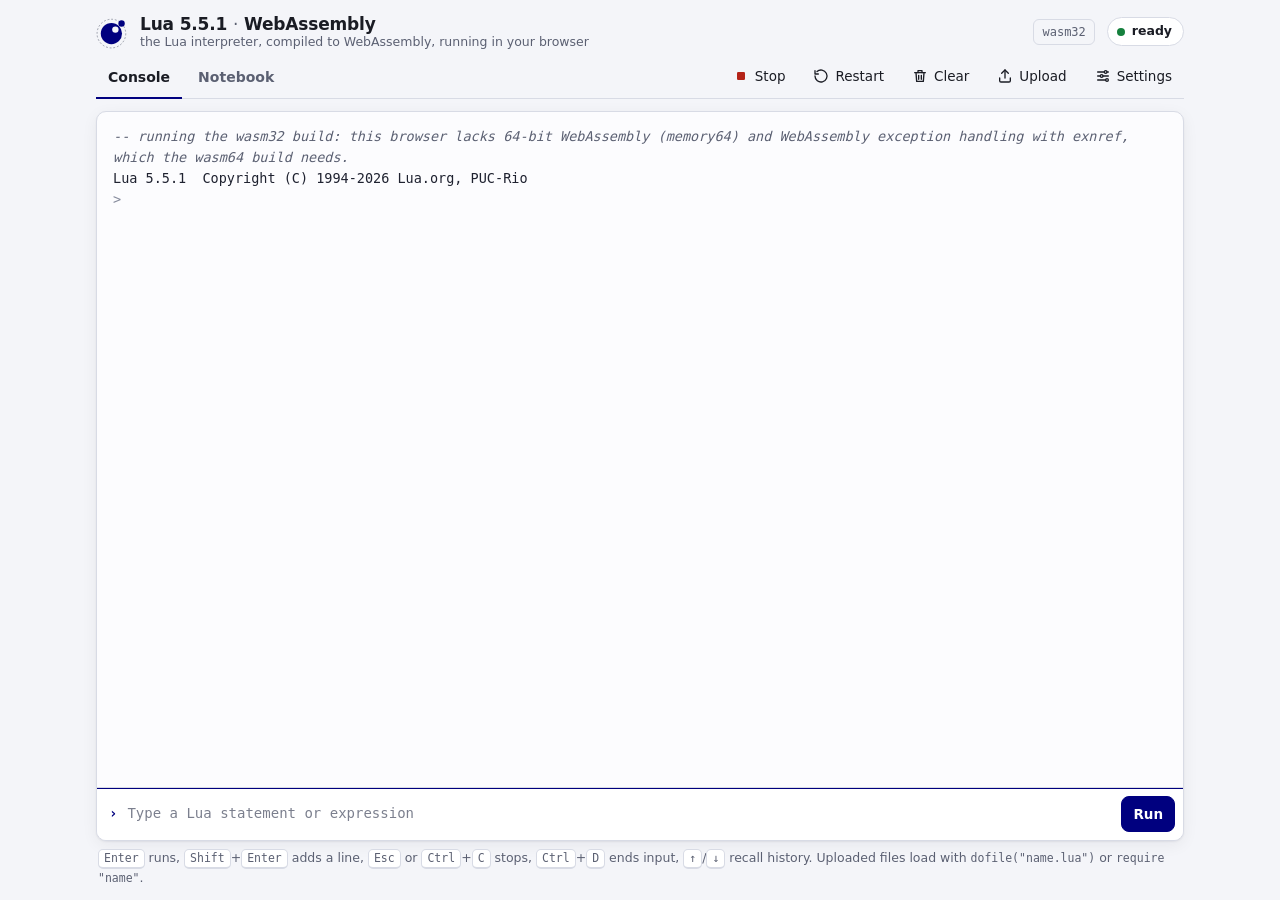
<file: docs/index.html>
<!doctype html>
<!-- index.html - the Lua console and notebook page (WebAssembly)

  Part of the WebAssembly/Docker port of Lua; same license as Lua (see the Copyright Notice in lua.h).
-->

<!-- The page runs the unmodified Lua core and libraries, with the console
  of webrepl-main.c (a port of lua.c's REPL), in a Web Worker
  (repl-worker.js); repl.js drives it and owns this shell: the tabs, the
  Console, the Settings and the choice of build.  The Notebook tab is
  notebook.js's (with notebook-lib.js, notebook.css and the kernel client
  nb-kernel.js): it builds its own toolbar and panel inside #nb-toolbar
  and #nb-panel, and runs a second worker of its own.

  The build rule (make -C emscripten web) replaces the BUILD placeholder
  (in the lua-build meta tag and the URLs below) with a build id, which
  the page passes as ?v= on every script, worker and .wasm URL; the ARCH,
  EH and BUILDS ones with the builds the page has (WASM_WEB_ARCHS), of
  which repl.js picks one; and VERSION with Lua's release.  No external
  resources: everything is in the bundle, so it works offline, but it must
  be served over plain HTTP (make -C emscripten serve), not from file://.

  The theme tokens on :root live in #page-style; notebook.css uses them,
  and the notebook's static .html export copies the rules of #page-style
  and #nb-style. -->
<html lang="en">
<head>
<meta charset="utf-8">
<meta name="viewport" content="width=device-width, initial-scale=1, viewport-fit=cover">
<meta name="color-scheme" content="light dark">
<meta http-equiv="Content-Security-Policy" content="default-src 'self'; script-src 'self' 'wasm-unsafe-eval'; style-src 'self' 'unsafe-inline'; img-src 'self' data: blob:; connect-src 'self'; worker-src 'self'; object-src 'none'; base-uri 'none'; form-action 'none'; frame-src 'none'">
<meta name="description" content="Lua 5.5 running in your browser, compiled to WebAssembly.">
<meta name="lua-build" content="3189e80-668929630">
<meta name="lua-wasm-arch" content="wasm64">
<meta name="lua-wasm-eh" content="exnref">
<meta name="lua-wasm-builds" content="wasm64:exnref wasm32:legacy">
<meta name="lua-version" content="5.5.1">
<title>Lua console</title>
<link rel="icon" type="image/svg+xml" href="data:image/svg+xml,%3Csvg xmlns='http://www.w3.org/2000/svg' viewBox='0 0 64 64'%3E%3Ccircle cx='29' cy='35' r='21' fill='%2300007f'/%3E%3Ccircle cx='37' cy='27' r='6.5' fill='%23fff'/%3E%3Ccircle cx='52' cy='12' r='6.5' fill='%2300007f'/%3E%3C/svg%3E">
<style id="page-style">
:root {
  --bg: #f4f5f9;
  --surface: #ffffff;
  --surface-2: #eceef5;
  --border: #d8dbe5;
  --fg: #1a1c24;
  --muted: #5b6072;
  --accent: #00007f;
  --accent-strong: #00005c;
  --accent-soft: #e6e8fa;
  --on-accent: #ffffff;
  --focus: #2563eb;
  --term-bg: #fcfcfe;
  --term-fg: #1f2230;
  --term-err: #b42318;
  --term-in: #26318f;
  --term-note: #5b6072;
  --term-prompt: #868b9c;
  --ok: #15803d;
  --busy: #b45309;
  --wait: #1d4ed8;
  --sleep: #7c3aed;
  --bad: #b42318;
  --syn-comment: #666b7c;
  --syn-string: #3a7018;
  --syn-special: #00007f;
  --syn-number: #a12f62;
  --syn-constant: #7a3fb8;
  --syn-keyword: #0d6d64;
  --syn-quote: #2a6590;
  --syn-paren: #5c6070;
  --shadow: 0 1px 2px rgb(10 14 40 / .06), 0 4px 16px rgb(10 14 40 / .06);
  --radius: 10px;
  --mono: ui-monospace, "Noto Sans Mono", "Noto Mono", monospace;
  --sans: system-ui, -apple-system, "Segoe UI", Roboto, "Noto Sans", "Helvetica Neue", Arial, sans-serif;
  /* the names chicken's stylesheets use, for code ported from them */
  --text: var(--fg);
  --term-sys: var(--term-note);
  color-scheme: light;
}
@media (prefers-color-scheme: dark) {
  :root:not([data-theme="light"]) {
    --bg: #0f1117;
    --surface: #171a22;
    --surface-2: #20242e;
    --border: #2e3340;
    --fg: #e6e8ef;
    --muted: #9ba1b1;
    --accent: #9aa4ff;
    --accent-strong: #b9bfff;
    --accent-soft: #1d2142;
    --on-accent: #0b0d1a;
    --focus: #7aa7ff;
    --term-bg: #0b0d12;
    --term-fg: #e3e6ee;
    --term-err: #ff8a80;
    --term-in: #b9bfff;
    --term-note: #9ba1b1;
    --term-prompt: #828899;
    --ok: #4ade80;
    --busy: #fbbf24;
    --wait: #7aa7ff;
    --sleep: #c4a5ff;
    --bad: #ff8a80;
    --syn-comment: #8d93a3;
    --syn-string: #a8cc7a;
    --syn-special: #9aa4ff;
    --syn-number: #f28db2;
    --syn-constant: #c4a5ff;
    --syn-keyword: #5ccfbf;
    --syn-quote: #82b8e8;
    --syn-paren: #9ba1b1;
    --shadow: 0 1px 2px rgb(0 0 0 / .4), 0 6px 20px rgb(0 0 0 / .3);
    color-scheme: dark;
  }
}
:root[data-theme="dark"] {
  --bg: #0f1117;
  --surface: #171a22;
  --surface-2: #20242e;
  --border: #2e3340;
  --fg: #e6e8ef;
  --muted: #9ba1b1;
  --accent: #9aa4ff;
  --accent-strong: #b9bfff;
  --accent-soft: #1d2142;
  --on-accent: #0b0d1a;
  --focus: #7aa7ff;
  --term-bg: #0b0d12;
  --term-fg: #e3e6ee;
  --term-err: #ff8a80;
  --term-in: #b9bfff;
  --term-note: #9ba1b1;
  --term-prompt: #828899;
  --ok: #4ade80;
  --busy: #fbbf24;
  --wait: #7aa7ff;
  --sleep: #c4a5ff;
  --bad: #ff8a80;
  --syn-comment: #8d93a3;
  --syn-string: #a8cc7a;
  --syn-special: #9aa4ff;
  --syn-number: #f28db2;
  --syn-constant: #c4a5ff;
  --syn-keyword: #5ccfbf;
  --syn-quote: #82b8e8;
  --syn-paren: #9ba1b1;
  --shadow: 0 1px 2px rgb(0 0 0 / .4), 0 6px 20px rgb(0 0 0 / .3);
  color-scheme: dark;
}

*, *::before, *::after { box-sizing: border-box; }
html, body { height: 100%; }
body {
  margin: 0;
  background: var(--bg);
  color: var(--fg);
  font: 15px/1.5 var(--sans);
  -webkit-text-size-adjust: 100%;
}
[hidden] { display: none !important; }
button, input, select, textarea { font: inherit; color: inherit; }
:focus-visible { outline: 2px solid var(--focus); outline-offset: 2px; }
.sr-only {
  position: absolute; width: 1px; height: 1px; padding: 0; margin: -1px;
  overflow: hidden; clip: rect(0 0 0 0); white-space: nowrap; border: 0;
}

.app {
  height: 100vh;
  height: 100dvh;
  max-width: 1120px;
  margin: 0 auto;
  padding: 0 max(16px, env(safe-area-inset-right)) max(12px, env(safe-area-inset-bottom)) max(16px, env(safe-area-inset-left));
  display: flex;
  flex-direction: column;
}

/* header */
.top {
  display: flex;
  align-items: center;
  gap: 12px;
  padding: max(14px, env(safe-area-inset-top)) 0 10px;
}
.brand {
  display: flex;
  align-items: center;
  gap: 10px;
  min-width: 0;
  color: inherit;
  text-decoration: none;
}
.brand svg { width: 34px; height: 34px; flex: none; }
.brand > div { min-width: 0; }
.brand .planet, .brand .moon { fill: var(--accent); }
.brand .hole { fill: var(--bg); }
.brand .orbit { fill: none; stroke: var(--muted); stroke-width: 1.5; stroke-dasharray: 3.5 3.5; opacity: .7; }
.brand h1 { margin: 0; font-size: 17px; font-weight: 650; letter-spacing: -.01em; line-height: 1.2; white-space: nowrap; overflow: hidden; text-overflow: ellipsis; }
.brand h1 .sep { color: var(--muted); font-weight: 400; }
.brand p { margin: 0; font-size: 12.5px; color: var(--muted); line-height: 1.2; white-space: nowrap; overflow: hidden; text-overflow: ellipsis; }
.top .grow { flex: 1; }

.pill {
  display: inline-flex;
  align-items: center;
  gap: 7px;
  flex: none;
  padding: 4px 11px 4px 9px;
  border: 1px solid var(--border);
  border-radius: 999px;
  background: var(--surface);
  font-size: 12.5px;
  font-weight: 550;
  color: var(--muted);
  white-space: nowrap;
}
.pill .dot {
  width: 8px; height: 8px; border-radius: 50%;
  background: var(--muted);
}
.pill[data-state="ready"] .dot { background: var(--ok); }
/* an unfinished statement is held (Stop discards it): ready, in --wait */
.pill[data-state="continue"] .dot { background: var(--wait); }
.pill[data-state="running"] .dot { background: var(--busy); animation: pulse 1s ease-in-out infinite; }
.pill[data-state="waiting"] .dot { background: var(--wait); box-shadow: 0 0 0 2px color-mix(in srgb, var(--wait) 30%, transparent); }
.pill[data-state="sleeping"] .dot { background: var(--sleep); animation: pulse 2s ease-in-out infinite; }
.pill[data-state="loading"] .dot { animation: pulse 1s ease-in-out infinite; }
.pill[data-state="exited"] .dot, .pill[data-state="error"] .dot { background: var(--bad); }
.pill[data-state="ready"], .pill[data-state="continue"] { color: var(--fg); }
@keyframes pulse { 50% { opacity: .3; } }
/* the build running, on a page with several (repl.js) */
.arch {
  flex: none;
  padding: 3px 8px;
  border: 1px solid var(--border);
  border-radius: 6px;
  font-family: var(--mono);
  font-size: 12px;
  color: var(--muted);
  white-space: nowrap;
}
@media (prefers-reduced-motion: reduce) { .pill .dot { animation: none !important; } }

/* tabs and toolbars */
/* too narrow for one row: the toolbar moves up to a row of its own, and
   the tabs stay on the bottom border */
.bar {
  display: flex;
  flex-wrap: wrap-reverse;
  align-items: flex-end;
  justify-content: space-between;
  gap: 8px;
  border-bottom: 1px solid var(--border);
}
[role="tablist"] { display: flex; gap: 4px; }
[role="tab"] {
  appearance: none;
  border: 0;
  background: none;
  padding: 8px 12px 9px;
  margin-bottom: -1px;
  border-bottom: 2px solid transparent;
  color: var(--muted);
  font-weight: 550;
  font-size: 14px;
  cursor: pointer;
  white-space: nowrap;
}
[role="tab"]:hover { color: var(--fg); }
[role="tab"][aria-selected="true"] { color: var(--fg); border-bottom-color: var(--accent); }

.toolbar { display: flex; gap: 4px; padding-bottom: 5px; margin-left: auto; min-width: 0; }
.btn {
  appearance: none;
  display: inline-flex;
  align-items: center;
  justify-content: center;
  gap: 6px;
  min-height: 34px;
  padding: 0 11px;
  border: 1px solid var(--border);
  border-radius: 8px;
  background: var(--surface);
  color: var(--fg);
  font-size: 13.5px;
  font-weight: 520;
  cursor: pointer;
  white-space: nowrap;
  text-decoration: none;
  transition: background-color .12s, border-color .12s;
}
.btn:hover { background: var(--surface-2); }
.btn:disabled, .btn[aria-disabled="true"] { opacity: .45; cursor: default; }
.btn svg { width: 16px; height: 16px; flex: none; }
.btn.ghost { border-color: transparent; background: none; }
.btn.ghost:hover { background: var(--surface-2); }
.btn.primary { background: var(--accent); border-color: var(--accent); color: var(--on-accent); font-weight: 600; }
.btn.primary:hover { background: var(--accent-strong); border-color: var(--accent-strong); }
.btn.danger svg { color: var(--bad); }

main { flex: 1; min-height: 0; display: flex; flex-direction: column; padding-top: 12px; }
.panel { flex: 1; min-height: 0; display: flex; flex-direction: column; }

/* the console */
.console {
  flex: 1;
  min-height: 0;
  display: flex;
  flex-direction: column;
  background: var(--term-bg);
  border: 1px solid var(--border);
  border-radius: var(--radius);
  box-shadow: var(--shadow);
  overflow: hidden;
}
.console.drop { outline: 2px dashed var(--accent); outline-offset: -6px; }
#term {
  flex: 1;
  min-height: 8rem;
  margin: 0;
  padding: 14px 16px 6px;
  overflow-y: auto;
  overflow-x: hidden;
  color: var(--term-fg);
  font: 13.5px/1.55 var(--mono);
  white-space: pre-wrap;
  overflow-wrap: anywhere;
  tab-size: 8;
  overscroll-behavior: contain;
}
#term:focus-visible { outline-offset: -3px; }
#term .err { color: var(--term-err); }
#term .in { color: var(--term-in); }
#term .p { color: var(--term-prompt); }
#term .sys { color: var(--term-note); font-style: italic; }
#term .loading { color: var(--term-note); }
/* the echoed input's colors (notebook-lib.js's highlighter) */
.syn-comment { color: var(--syn-comment); }
.syn-string { color: var(--syn-string); }
.syn-special { color: var(--syn-special); }
.syn-number { color: var(--syn-number); }
.syn-constant { color: var(--syn-constant); }
.syn-keyword { color: var(--syn-keyword); }
.syn-quote { color: var(--syn-quote); }
.syn-paren { color: var(--syn-paren); }

.notice {
  display: flex;
  align-items: center;
  gap: 10px;
  flex-wrap: wrap;
  margin: 0 12px 10px;
  padding: 8px 10px 8px 12px;
  border-radius: 8px;
  background: var(--accent-soft);
  color: var(--fg);
  font-size: 13.5px;
}
.notice span { flex: 1; min-width: 12ch; }

.entry {
  display: flex;
  align-items: flex-end;
  gap: 6px;
  padding: 8px 8px 8px 12px;
  border-top: 1px solid var(--border);
  background: var(--surface);
}
.entry .caret {
  align-self: flex-start;
  padding-top: 7px;
  color: var(--accent);
  font: 600 14px/1.5 var(--mono);
  user-select: none;
}
#line {
  flex: 1;
  min-width: 0;
  min-height: 36px;
  max-height: 40vh;
  padding: 7px 4px;
  border: 0;
  background: none;
  color: var(--term-fg);
  font: 14px/1.5 var(--mono);
  resize: none;
  outline: none;
}
#line::placeholder { color: var(--muted); opacity: .8; }
.entry:focus-within { box-shadow: inset 0 2px 0 -1px var(--accent); }
.entry .btn { min-height: 36px; }
.entry .hist { padding: 0 8px; }
.hints {
  margin: 8px 2px 0;
  font-size: 12.5px;
  color: var(--muted);
}
kbd {
  display: inline-block;
  padding: 0 5px;
  border: 1px solid var(--border);
  border-bottom-width: 2px;
  border-radius: 5px;
  background: var(--surface);
  font: 11.5px/1.5 var(--mono);
}
code { font-family: var(--mono); font-size: .92em; }

/* shared with the notebook: text fields, code boxes, disclosure */
.input {
  min-height: 34px;
  padding: 5px 9px;
  border: 1px solid var(--border);
  border-radius: 8px;
  background: var(--surface);
  color: var(--fg);
  font-size: 13.5px;
}
.codebox {
  margin: 0 0 16px;
  padding: 12px 14px;
  max-height: 60vh;
  overflow: auto;
  border: 1px solid var(--border);
  border-radius: var(--radius);
  background: var(--term-bg);
  color: var(--term-fg);
  font: 12.5px/1.5 var(--mono);
  white-space: pre;
}
.codebox.log { white-space: pre-wrap; overflow-wrap: anywhere; max-height: 30vh; }
details > summary { cursor: pointer; font-weight: 600; font-size: 13.5px; margin-bottom: 6px; }

/* dialogs (the Settings here, the notebook's own) */
dialog {
  width: min(560px, calc(100vw - 32px));
  max-height: calc(100dvh - 32px);
  padding: 0;
  border: 1px solid var(--border);
  border-radius: 14px;
  background: var(--surface);
  color: var(--fg);
  box-shadow: 0 24px 64px rgb(0 0 0 / .3);
}
dialog::backdrop { background: rgb(8 10 24 / .45); }
dialog form { display: flex; flex-direction: column; gap: 14px; padding: 20px; }
dialog h2 { margin: 0; font-size: 17px; }
dialog label.f { display: flex; flex-direction: column; gap: 5px; font-weight: 600; font-size: 13.5px; }
dialog .help { font-weight: 400; color: var(--muted); font-size: 12.5px; }
dialog textarea.input { min-height: 7rem; font-family: var(--mono); resize: vertical; }
dialog input.input { font-family: var(--mono); }
dialog .row { display: flex; gap: 14px; flex-wrap: wrap; }
dialog .row > * { flex: 1 1 10rem; min-width: 0; }
dialog fieldset { border: 0; margin: 0; padding: 0; display: flex; gap: 6px 14px; flex-wrap: wrap; font-size: 13.5px; }
dialog legend { font-weight: 600; margin-bottom: 5px; padding: 0; }
dialog .check { display: flex; gap: 8px; align-items: flex-start; font-size: 13.5px; }
dialog .check input, dialog fieldset input { accent-color: var(--accent); }
dialog fieldset .help { flex-basis: 100%; }
dialog .actions { display: flex; justify-content: flex-end; flex-wrap: wrap; gap: 8px; padding-top: 4px; }

@media (max-width: 640px) {
  .top { gap: 8px; }
  .brand p, .brand h1 .tail { display: none; }
  .toolbar .label { display: none; }
  .toolbar .btn { padding: 0 9px; }
  [role="tab"] { padding: 8px 8px 9px; }
  .hints { display: none; }
  #term { padding: 10px 12px 4px; font-size: 13px; }
  dialog form { padding: 16px; }
}
@media (max-width: 380px) {
  .brand h1 { font-size: 15.5px; }
  .brand svg { width: 30px; height: 30px; }
  /* the build is in the Settings too */
  .top .arch { display: none; }
  .toolbar { gap: 2px; }
  .toolbar .btn { padding: 0 7px; min-height: 32px; }
  [role="tab"] { padding: 8px 6px 9px; font-size: 13.5px; }
  .entry { padding-left: 8px; }
  .entry .hist { padding: 0 6px; }
}
@media (hover: none) and (pointer: coarse) {
  .hints { display: none; }
}
@media (hover: hover) and (pointer: fine) {
  .entry .hist { display: none; }
}
@media (forced-colors: active) {
  .pill .dot { forced-color-adjust: none; }
}
</style>
<link rel="stylesheet" id="nb-style" href="notebook.css?v=3189e80-668929630">
</head>
<body>
<div class="app">
  <header class="top">
    <a class="brand" href="https://www.lua.org/" title="www.lua.org">
      <svg viewBox="0 0 64 64" aria-hidden="true">
        <circle class="orbit" cx="29" cy="35" r="27"/>
        <circle class="planet" cx="29" cy="35" r="20"/>
        <circle class="hole" cx="36.5" cy="27.5" r="6"/>
        <circle class="moon" cx="48.1" cy="15.9" r="6"/>
      </svg>
      <div>
        <h1>Lua <span id="brand-version">5.5.1</span><span class="tail"> <span class="sep">·</span> WebAssembly</span></h1>
        <p>the Lua interpreter, compiled to WebAssembly, running in your browser</p>
      </div>
    </a>
    <span class="grow"></span>
    <span id="arch" class="arch" hidden></span>
    <span id="status" class="pill" data-state="loading" role="status" aria-live="polite">
      <span class="dot" aria-hidden="true"></span><span id="status-text">loading</span>
    </span>
  </header>

  <div class="bar">
    <div role="tablist" aria-label="Views">
      <button role="tab" id="tab-console" aria-controls="panel-console" aria-selected="true" type="button">Console</button>
      <button role="tab" id="tab-notebook" aria-controls="nb-panel" aria-selected="false" tabindex="-1" type="button">Notebook</button>
    </div>
    <div class="toolbar" role="toolbar" aria-label="Console controls" id="toolbar">
      <button class="btn ghost danger" id="stop" type="button" aria-label="Stop" title="Stop the running code (Esc)" disabled>
        <svg viewBox="0 0 24 24" fill="currentColor" aria-hidden="true"><rect x="6" y="6" width="12" height="12" rx="2"/></svg><span class="label">Stop</span>
      </button>
      <button class="btn ghost" id="restart" type="button" aria-label="Restart" title="Start a fresh interpreter">
        <svg viewBox="0 0 24 24" fill="none" stroke="currentColor" stroke-width="2" stroke-linecap="round" stroke-linejoin="round" aria-hidden="true"><path d="M3 12a9 9 0 1 0 3-6.7"/><path d="M3 4v5h5"/></svg><span class="label">Restart</span>
      </button>
      <button class="btn ghost" id="clear" type="button" aria-label="Clear" title="Clear the terminal (Ctrl+L)">
        <svg viewBox="0 0 24 24" fill="none" stroke="currentColor" stroke-width="2" stroke-linecap="round" stroke-linejoin="round" aria-hidden="true"><path d="M4 7h16"/><path d="M10 11v6M14 11v6"/><path d="M6 7l1 13h10l1-13"/><path d="M9 7V4h6v3"/></svg><span class="label">Clear</span>
      </button>
      <button class="btn ghost" id="upload-btn" type="button" aria-label="Upload files" title="Copy files into the interpreter's home directory">
        <svg viewBox="0 0 24 24" fill="none" stroke="currentColor" stroke-width="2" stroke-linecap="round" stroke-linejoin="round" aria-hidden="true"><path d="M12 15V3"/><path d="M7 8l5-5 5 5"/><path d="M4 15v4a2 2 0 0 0 2 2h12a2 2 0 0 0 2-2v-4"/></svg><span class="label">Upload</span>
      </button>
      <input type="file" id="upload" multiple hidden>
      <button class="btn ghost" id="settings-btn" type="button" aria-label="Settings" title="Settings">
        <svg viewBox="0 0 24 24" fill="none" stroke="currentColor" stroke-width="2" stroke-linecap="round" stroke-linejoin="round" aria-hidden="true"><path d="M4 6h10M18 6h2M4 12h4M12 12h8M4 18h12"/><circle cx="16" cy="6" r="2"/><circle cx="10" cy="12" r="2"/><circle cx="18" cy="18" r="2"/></svg><span class="label">Settings</span>
      </button>
    </div>
    <!-- notebook.js builds the notebook's toolbar in here -->
    <div class="toolbar nb-tb" role="toolbar" aria-label="Notebook controls" id="nb-toolbar" hidden></div>
  </div>

  <main>
    <section class="panel" id="panel-console" role="tabpanel" aria-labelledby="tab-console">
      <div class="console" id="console">
        <pre id="term" role="log" aria-label="Console output" tabindex="0"><span class="loading">Loading the interpreter…</span></pre>
        <div class="notice" id="notice" hidden>
          <span id="notice-text"></span>
          <button class="btn primary" id="notice-restart" type="button">Restart</button>
        </div>
        <form class="entry" id="entry" autocomplete="off">
          <span class="caret" aria-hidden="true">›</span>
          <label for="line" class="sr-only">Lua input</label>
          <textarea id="line" rows="1" autocapitalize="off" autocomplete="off" autocorrect="off" spellcheck="false" enterkeyhint="send" placeholder="Type a Lua statement or expression" disabled></textarea>
          <button class="btn ghost hist" id="hist-up" type="button" aria-label="Previous input">↑</button>
          <button class="btn ghost hist" id="hist-down" type="button" aria-label="Next input">↓</button>
          <button class="btn primary" id="send" type="submit" disabled>Run</button>
        </form>
      </div>
      <p class="hints"><kbd>Enter</kbd> runs, <kbd>Shift</kbd>+<kbd>Enter</kbd> adds a line, <kbd>Esc</kbd> or <kbd>Ctrl</kbd>+<kbd>C</kbd> stops, <kbd>Ctrl</kbd>+<kbd>D</kbd> ends input, <kbd>↑</kbd>/<kbd>↓</kbd> recall history. Uploaded files load with <code>dofile("name.lua")</code> or <code>require "name"</code>.</p>
    </section>

    <!-- notebook.js builds the notebook in here -->
    <section class="panel" id="nb-panel" role="tabpanel" aria-labelledby="tab-notebook" hidden></section>
  </main>
</div>

<dialog id="settings" aria-labelledby="settings-title">
  <form method="dialog" id="settings-form">
    <h2 id="settings-title">Settings</h2>
    <label class="f" for="set-init">Init code
      <span class="help">Lua code, or <code>@file</code> for an uploaded file: runs before the first prompt, like <code>LUA_INIT</code>. Empty means none.</span>
      <textarea class="input" id="set-init" spellcheck="false" autocapitalize="off" autocomplete="off" autocorrect="off" placeholder="inspect = function(t) for k, v in pairs(t) do print(k, v) end end"></textarea>
    </label>
    <div class="row">
      <label class="f" for="set-args">Arguments
        <span class="help">lua options, such as <code>-W -l mymod -e "x=1"</code>. Quote with <code>'…'</code> or <code>"…"</code>.</span>
        <input class="input" id="set-args" spellcheck="false" autocapitalize="off" autocomplete="off" autocorrect="off">
      </label>
      <label class="f" for="set-slice">Time slice (ms)
        <span class="help">How long Lua runs before letting the page update (5 to 1000).</span>
        <input class="input" id="set-slice" type="number" min="5" max="1000" step="5">
      </label>
    </div>
    <label class="check"><input type="checkbox" id="set-quotes">
      <span>Straighten smart quotes<br><span class="help">Turns smart quotes typed by phone keyboards into straight ones. In a string opened with ‘ an apostrophe ends it: open such strings with a straight quote. On by default on touch devices.</span></span>
    </label>
    <fieldset>
      <legend>Theme</legend>
      <label><input type="radio" name="theme" value="auto"> System</label>
      <label><input type="radio" name="theme" value="light"> Light</label>
      <label><input type="radio" name="theme" value="dark"> Dark</label>
    </fieldset>
    <fieldset id="set-arch" hidden>
      <legend>WebAssembly build</legend>
      <label><input type="radio" name="arch" value="auto" id="set-arch-auto"> Automatic</label>
      <label><input type="radio" name="arch" value="wasm64"> wasm64</label>
      <label><input type="radio" name="arch" value="wasm32"> wasm32</label>
      <span class="help" id="set-arch-help"></span>
    </fieldset>
    <div class="actions">
      <button class="btn" value="cancel" type="submit" formnovalidate>Cancel</button>
      <button class="btn primary" value="save" type="submit">Save and restart</button>
    </div>
  </form>
</dialog>

<noscript><p style="padding:16px">This page needs JavaScript and WebAssembly.</p></noscript>
<script src="repl.js?v=3189e80-668929630"></script>
<script src="notebook-lib.js?v=3189e80-668929630"></script>
<script src="nb-kernel.js?v=3189e80-668929630"></script>
<script src="notebook.js?v=3189e80-668929630"></script>
</body>
</html>
</file>
<file: docs/notebook.css>
/* notebook.css - the Notebook tab (notebook.js)

   Part of the WebAssembly/Docker port of Lua; same license as Lua (see the Copyright Notice in lua.h).
   Ported from the notebook rules of CHICKEN's index.html (the CHICKEN Scheme WebAssembly port).

   It uses the theme tokens index.html defines on :root in <style
   id="page-style"> (--bg, --surface, --surface-2, --border, --fg, --muted,
   --accent, --accent-strong, --focus, --term-*, --syn-*, --ok, --busy,
   --wait, --sleep, --bad, --radius, --shadow, --mono, --sans) and the page's
   shared classes (.btn, .ghost, .primary, .danger, .label, .pill, .dot,
   .notice, .hints, .codebox, .sr-only, kbd, dialog), and styles everything
   notebook.js builds in #nb-toolbar and #nb-panel.  The static .html export
   copies the rules for the cells, outputs and markdown from here and from
   #page-style (notebook.js, exportCss): the class names it selects by are
   the ones below. */

/* the toolbar, in the header bar: it wraps rather than widen the page;
   below 640 px the buttons whose actions the File menu also has go */
#nb-toolbar { flex-wrap: wrap; justify-content: flex-end; align-items: center; max-width: 100%; }
#nb-toolbar .pill { min-width: 0; max-width: 14rem; overflow: hidden; text-overflow: ellipsis; margin-left: 4px; }
#nb-toolbar .pill > span:last-child { overflow: hidden; text-overflow: ellipsis; }
.pill[data-state="off"] .dot { background: var(--muted); opacity: .6; }
.nb-sep { width: 1px; align-self: stretch; margin: 6px 2px; background: var(--border); }

#nb-panel { overflow-y: auto; overscroll-behavior: contain; scroll-padding: 12px 0 64px; }
#nb-panel.drop { outline: 2px dashed var(--accent); outline-offset: -4px; border-radius: var(--radius); }
.nb { width: 100%; max-width: 920px; margin: 0 auto; padding: 2px 2px 32px; }
.nb-head {
  display: flex;
  flex-wrap: wrap;
  align-items: center;
  gap: 6px 12px;
  margin: 0 0 10px;
}
.nb-title {
  flex: 1 1 14rem;
  min-width: 0;
  margin-left: -8px;
  padding: 3px 8px;
  border: 1px solid transparent;
  border-radius: 8px;
  background: none;
  font-size: 19px;
  font-weight: 650;
  letter-spacing: -.01em;
  text-overflow: ellipsis;
}
.nb-title:hover { border-color: var(--border); }
.nb-title:focus { border-color: var(--border); background: var(--surface); outline: 2px solid var(--focus); outline-offset: 1px; }
.nb-meta { display: flex; align-items: center; gap: 10px; margin-left: auto; min-width: 0; }
.nb-info { font-size: 12.5px; color: var(--muted); white-space: nowrap; overflow: hidden; text-overflow: ellipsis; min-width: 0; }
.nb .notice { margin: 0 0 10px; }
.notice .x { min-height: 28px; padding: 0 8px; }
.nb-log { margin: 0 0 10px; }
.nb-log > summary { font-size: 13px; color: var(--muted); font-weight: 550; }
.nb-log .codebox { margin: 0; max-height: 12rem; font-size: 12px; }

.nb-cells { list-style: none; margin: 0; padding: 0; display: flex; flex-direction: column; gap: 4px; }
.nb-cell {
  position: relative;
  display: grid;
  grid-template-columns: 52px minmax(0, 1fr);
  grid-template-areas: "gutter body";
  gap: 0 8px;
  padding: 6px 8px 6px 0;
  border-radius: var(--radius);
  outline: none;
}
.nb-cell::before {
  content: "";
  position: absolute;
  left: 0; top: 6px; bottom: 6px;
  width: 3px;
  border-radius: 3px;
  background: transparent;
}
.nb-cell.is-selected { background: color-mix(in srgb, var(--surface-2) 45%, transparent); }
.nb-cell.is-selected::before { background: var(--accent); }
.nb-cell[data-status="running"]::before, .nb-cell[data-status="waiting"]::before { background: var(--busy); animation: nb-pulse 1.2s ease-in-out infinite; }
.nb-cell[data-status="waiting"]::before { background: var(--wait); animation: none; }
.nb-cell[data-status="error"]::before { background: var(--bad); }
@keyframes nb-pulse { 50% { opacity: .3; } }

.nb-gutter {
  grid-area: gutter;
  display: flex;
  flex-direction: column;
  align-items: flex-end;
  gap: 2px;
  padding-top: 3px;
}
.nb-run { min-height: 30px; width: 30px; padding: 0; border-radius: 50%; color: var(--muted); }
.nb-run:hover { color: var(--accent); }
.nb-run svg { width: 15px; height: 15px; }
.nb-cell.is-selected .nb-run, .nb-cell:hover .nb-run { color: var(--accent); }
.nb-cell[data-type="markdown"]:not(.is-editing) .nb-run { visibility: hidden; }
.nb-count {
  min-width: 100%;
  padding-right: 3px;
  text-align: right;
  font: 12px/1.4 var(--mono);
  color: var(--muted);
  white-space: nowrap;
  font-variant-numeric: tabular-nums;
}
.nb-cell[data-status="running"] .nb-count, .nb-cell[data-status="queued"] .nb-count { color: var(--busy); font-weight: 600; }
.nb-cell[data-status="waiting"] .nb-count { color: var(--wait); font-weight: 600; }
.nb-cell[data-status="error"] .nb-count { color: var(--bad); }
.nb-cell[data-edited] .nb-count { font-style: italic; }
.nb-cell[data-stale] .nb-count { opacity: .55; }
.nb-cell[data-type="markdown"] .nb-count { visibility: hidden; }

.nb-body { grid-area: body; min-width: 0; }
.nb-editor {
  position: relative;
  overflow: clip;
  border: 1px solid var(--border);
  border-radius: 8px;
  background: var(--term-bg);
  transition: border-color .12s;
}
.nb-cell.is-selected .nb-editor { border-color: color-mix(in srgb, var(--accent) 45%, var(--border)); }
.nb-src, .nb-hl {
  display: block;
  width: 100%;
  margin: 0;
  padding: 9px 12px;
  border: 0;
  font-family: var(--mono);
  font-size: 13.5px;
  line-height: 1.55;
  white-space: pre-wrap;
  overflow-wrap: anywhere;
  tab-size: 2;
  letter-spacing: normal;
}
.nb-src {
  position: relative;
  min-height: calc(1.55em + 18px);
  resize: none;
  overflow: hidden;
  background: transparent;
  color: var(--term-fg);
  outline: none;
}
.nb-src::placeholder { color: var(--muted); opacity: .75; }
/* the overlay's height is its own (not the editor's): sizing the editor
   does not lay out its text again */
.nb-hl { position: absolute; top: 0; left: 0; right: 0; color: transparent; pointer-events: none; overflow: hidden; }
.nb-hl > div { min-height: 1.55em; }
.nb-hl mark { color: inherit; background: color-mix(in srgb, var(--term-err) 18%, transparent); border-radius: 3px; box-shadow: 0 0 0 2px color-mix(in srgb, var(--term-err) 18%, transparent); }
/* syntax colors: the overlay shows the text, the editor only its caret
   and selection (no bold or italics: the glyphs must line up); the line
   of an error keeps the plain text color, which is readable on its tint */
.nb-editor.syn .nb-hl { color: var(--term-fg); }
.nb-editor.syn .nb-hl mark * { color: inherit; }
.nb-editor.syn .nb-src { color: transparent; caret-color: var(--term-fg); }
.nb-editor.syn .nb-src::selection { color: transparent; background: color-mix(in srgb, var(--focus) 18%, transparent); }
/* an IME draws what it composes in the editor's text color */
.nb-editor.syn.ime .nb-src { color: var(--term-fg); }
.nb-editor.ime .nb-hl { visibility: hidden; }
.nb-bal {
  position: absolute;
  right: 6px; bottom: 4px;
  padding: 0 6px;
  border-radius: 999px;
  background: var(--surface-2);
  color: var(--muted);
  font: 11px/1.6 var(--sans);
  pointer-events: none;
}
.nb-cell[data-type="markdown"]:not(.is-editing) .nb-editor, .nb-cell[data-type="code"] .nb-md { display: none; }
.nb-cell[data-type="markdown"].is-editing .nb-md { display: none; }
.nb-cell[data-type="markdown"] .nb-src { font-family: var(--mono); }

/* rendered markdown */
.nb-md { padding: 2px 12px; min-height: 1.5em; overflow-wrap: anywhere; cursor: default; }
.nb-md.empty::before { content: "Empty text cell. Double-click or press Enter to edit."; color: var(--muted); font-style: italic; }
.nb-md > :first-child, .nb-rich > :first-child { margin-top: 0; }
.nb-md > :last-child, .nb-rich > :last-child { margin-bottom: 0; }
.nb-md h1, .nb-md h2, .nb-md h3, .nb-md h4, .nb-md h5, .nb-md h6 { line-height: 1.25; letter-spacing: -.01em; margin: 1em 0 .45em; }
.nb-md h1 { font-size: 1.6em; }
.nb-md h2 { font-size: 1.3em; }
.nb-md h3 { font-size: 1.1em; }
.nb-md p, .nb-md ul, .nb-md ol, .nb-md blockquote, .nb-md pre, .nb-md .md-table { margin: .55em 0; }
.nb-md ul, .nb-md ol { padding-left: 1.5em; }
.nb-md li + li { margin-top: .15em; }
.nb-md a, .nb-rich a { color: var(--accent-strong); text-underline-offset: 2px; }
.nb-md blockquote { margin-left: 0; padding: 2px 0 2px 14px; border-left: 3px solid var(--border); color: var(--muted); }
.nb-md hr { border: 0; border-top: 1px solid var(--border); margin: 1.2em 0; }
.nb-md code, .nb-rich code { padding: .1em .35em; border-radius: 5px; background: var(--surface-2); white-space: break-spaces; }
.nb-md pre, .nb-rich pre {
  padding: 10px 12px;
  overflow: auto;
  border: 1px solid var(--border);
  border-radius: 8px;
  background: var(--term-bg);
  font-family: var(--mono);
  font-size: 12.5px;
  line-height: 1.5;
}
.nb-md pre code, .nb-rich pre code { padding: 0; background: none; white-space: pre; }
.nb-md img, .nb-rich img { max-width: 100%; height: auto; }
.md-table { overflow-x: auto; }
.nb-md table, .nb-rich table { border-collapse: collapse; font-size: 13.5px; }
.nb-md th, .nb-md td, .nb-rich th, .nb-rich td { padding: 5px 12px; border: 1px solid var(--border); text-align: left; vertical-align: top; }
.nb-md th, .nb-rich th { background: var(--surface-2); font-weight: 600; }
.nb-rich tbody tr:nth-child(even) td { background: color-mix(in srgb, var(--surface-2) 40%, transparent); }
.md-noimg { color: var(--muted); font-style: italic; }

/* outputs */
.nb-out {
  padding: 4px 2px 0 12px;
  font-family: var(--mono);
  font-size: 13px;
  line-height: 1.5;
  color: var(--term-fg);
  content-visibility: auto;
  contain-intrinsic-size: auto 2em;
}
.nb-out:empty { display: none; }
.nb-cell[data-stale] .nb-out { opacity: .6; }
.nb-stream { margin: 0; white-space: pre-wrap; overflow-wrap: anywhere; font: inherit; }
.nb-stream.stderr { color: var(--term-err); }
.nb-stream.stdin { color: var(--term-in); }
/* one value per line, after an arrow */
.nb-value {
  position: relative;
  margin: 0;
  padding-left: 1.4em;
  overflow-x: auto;
  white-space: pre;
  font: inherit;
}
.nb-value::before { content: "⇒"; position: absolute; left: 0; color: var(--muted); }
.nb-value.clamped { max-height: calc(30 * 1.5em); overflow-y: hidden; -webkit-mask-image: linear-gradient(#000 80%, transparent); mask-image: linear-gradient(#000 80%, transparent); }
.nb-more { margin: 2px 0 4px 1.4em; min-height: 28px; padding: 0 9px; font-size: 12.5px; }
.nb-error {
  margin: 4px 0;
  padding: 7px 12px 8px;
  border-left: 3px solid var(--term-err);
  border-radius: 0 6px 6px 0;
  background: color-mix(in srgb, var(--term-err) 8%, transparent);
}
.nb-error-msg { margin: 0; color: var(--term-err); white-space: pre-wrap; overflow-wrap: anywhere; }
.nb-error-msg .tag {
  display: inline-block;
  margin-right: 8px;
  padding: 0 6px;
  border-radius: 4px;
  background: var(--term-err);
  color: var(--term-bg);
  font: 600 11px/1.6 var(--sans);
  letter-spacing: .03em;
  text-transform: uppercase;
  vertical-align: 1px;
}
.nb-error-form { margin: 2px 0 0; font: italic 12.5px/1.5 var(--sans); color: var(--muted); }
.nb-trace { margin-top: 4px; }
.nb-trace > summary { font: 550 12.5px/1.6 var(--sans); color: var(--muted); margin: 0; }
.nb-trace ol { margin: 4px 0 0; padding: 0; list-style: none; font-size: 12px; overflow-x: auto; }
.nb-trace li { display: flex; gap: 10px; white-space: pre; }
.nb-trace li.here { color: var(--term-err); }
.nb-trace .where { min-width: 7ch; color: var(--muted); }
.nb-trace button.where { padding: 0; border: 0; background: none; color: var(--accent-strong); text-decoration: underline; text-underline-offset: 2px; cursor: pointer; font: inherit; }
.nb-rich {
  margin: 6px 0;
  max-width: 100%;
  overflow: auto;
  contain: paint;
  font-family: var(--sans);
  font-size: 14px;
  line-height: 1.5;
  overflow-wrap: break-word;
}
.nb-rich svg { max-width: 100%; height: auto; }
.nb-rich[data-mime="text/plain"] pre { margin: 0; padding: 0; border: 0; background: none; white-space: pre-wrap; overflow-wrap: anywhere; }
.nb-rich progress { width: min(320px, 100%); accent-color: var(--accent); }
.nb-note { margin: 4px 0; font: italic 12.5px/1.5 var(--sans); color: var(--muted); }
.nb-note.bad { color: var(--term-err); font-style: normal; }
.nb-hidden-out { margin: 4px 0 0 12px; min-height: 28px; padding: 0 9px; font-size: 12.5px; color: var(--muted); }

.nb-stdin {
  display: flex;
  align-items: center;
  gap: 6px;
  margin: 6px 0 2px;
  padding: 4px 4px 4px 10px;
  border: 1px solid var(--wait);
  border-radius: 8px;
  background: var(--surface);
  font-family: var(--sans);
}
.nb-stdin label { font: 600 11.5px/1 var(--sans); color: var(--wait); text-transform: uppercase; letter-spacing: .04em; }
.nb-stdin-text {
  flex: 1;
  min-width: 0;
  min-height: 30px;
  padding: 3px 6px;
  border: 0;
  background: none;
  color: var(--term-in);
  font-family: var(--mono);
  font-size: 13.5px;
  line-height: 1.5;
  outline: none;
}
.nb-stdin .btn { min-height: 30px; padding: 0 10px; font-size: 13px; }

/* the cell's tools float over the top right corner of the editor */
.nb-tools {
  position: absolute;
  top: 2px;
  right: 14px;
  z-index: 2;
  display: flex;
  gap: 1px;
  padding: 2px;
  border: 1px solid var(--border);
  border-radius: 8px;
  background: var(--surface);
  box-shadow: var(--shadow);
  opacity: 0;
  transition: opacity .12s;
}
.nb-cell:hover .nb-tools, .nb-cell.is-selected .nb-tools, .nb-tools:focus-within { opacity: 1; }
.nb-tools .btn { min-height: 28px; width: 28px; padding: 0; border-radius: 6px; color: var(--muted); }
.nb-tools .btn:hover { color: var(--fg); }
.nb-tools .btn svg { width: 15px; height: 15px; }
.nb-tools .btn.del:hover { color: var(--bad); }

.nb-add { display: flex; gap: 8px; justify-content: center; margin: 14px 0 4px; }
.nb-add .btn { color: var(--muted); border-style: dashed; background: none; }
.nb-add .btn:hover { color: var(--fg); border-style: solid; background: var(--surface); }
.nb .hints { text-align: center; margin-top: 10px; }

/* The secondary buttons (Restart & run all, Upload, Shortcuts, Settings)
   show their icon only, named by aria-label and title: with every label
   the toolbar is wider than the page beside the tabs, and would take a
   row of its own (and its pill a third one) at every desktop width. */
#nb-toolbar .nb-wide .label { display: none; }
#nb-toolbar .nb-wide { padding: 0 9px; }

/* the File menu */
.nb-tb { position: relative; }
.nb-menu {
  position: absolute;
  right: 0;
  top: calc(100% + 2px);
  z-index: 30;
  min-width: 220px;
  max-width: calc(100vw - 32px);
  max-height: calc(100dvh - 120px);
  overflow-y: auto;
  padding: 5px;
  border: 1px solid var(--border);
  border-radius: 10px;
  background: var(--surface);
  box-shadow: 0 12px 32px rgb(0 0 0 / .18);
}
.nb-menu [role="menuitem"] {
  display: flex;
  align-items: center;
  justify-content: space-between;
  gap: 16px;
  width: 100%;
  min-height: 32px;
  padding: 0 10px;
  border: 0;
  border-radius: 6px;
  background: none;
  color: var(--fg);
  font-size: 13.5px;
  text-align: left;
  cursor: pointer;
}
.nb-menu [role="menuitem"]:hover, .nb-menu [role="menuitem"]:focus { background: var(--surface-2); outline: none; }
.nb-menu [role="menuitem"]:focus-visible { box-shadow: inset 0 0 0 2px var(--focus); }
.nb-menu [role="menuitem"] kbd { font-size: 11px; color: var(--muted); }
.nb-menu [role="menuitem"][aria-disabled="true"] { opacity: .45; cursor: default; }
.nb-menu [role="separator"] { height: 1px; margin: 4px 6px; background: var(--border); }

.nb-toast {
  position: fixed;
  left: 50%;
  bottom: max(16px, env(safe-area-inset-bottom));
  z-index: 40;
  transform: translateX(-50%);
  display: flex;
  align-items: center;
  gap: 12px;
  width: max-content;
  max-width: calc(100vw - 32px);
  padding: 6px 6px 6px 14px;
  border: 1px solid var(--border);
  border-radius: 10px;
  background: var(--fg);
  color: var(--bg);
  font-size: 13.5px;
  box-shadow: var(--shadow);
}
.nb-toast .btn { min-height: 30px; background: none; border-color: transparent; color: var(--bg); font-weight: 650; }
.nb-toast .btn:hover { background: color-mix(in srgb, var(--bg) 18%, transparent); }

#nb-shortcuts { width: min(760px, calc(100vw - 32px)); }
#nb-shortcuts .keys { display: grid; grid-template-columns: repeat(auto-fit, minmax(min(300px, 100%), 1fr)); gap: 4px 32px; }
#nb-shortcuts h3 { margin: 6px 0 4px; font-size: 13.5px; }
#nb-shortcuts dl { margin: 0; display: grid; grid-template-columns: auto minmax(0, 1fr); gap: 5px 12px; font-size: 13px; align-items: baseline; }
#nb-shortcuts dt { white-space: nowrap; text-align: right; }
#nb-shortcuts dd { margin: 0; color: var(--muted); overflow-wrap: anywhere; }

@media (max-width: 640px) {
  #nb-toolbar .nb-wide { display: none; }
  .nb-cell {
    grid-template-columns: auto minmax(0, 1fr) auto;
    grid-template-areas: "gutter . tools" "body body body";
    padding: 4px 0 8px 8px;
  }
  .nb-cell::before { top: 4px; bottom: 8px; }
  .nb-gutter { flex-direction: row; align-items: center; gap: 6px; padding: 0; }
  .nb-count { min-width: 0; }
  .nb-tools { position: static; grid-area: tools; opacity: 1; padding: 0 0 2px; border: 0; background: none; box-shadow: none; }
  .nb-md h1 { font-size: 1.35em; }
  .nb-md h2 { font-size: 1.2em; }
  .nb-out { padding-left: 4px; }
  .nb-md { padding: 2px 4px; }
  .nb-title { font-size: 17px; }
  .nb-cell[data-type="markdown"]:not(.is-editing) .nb-gutter { visibility: hidden; }
}
@media (max-width: 380px) {
  .nb-src, .nb-hl { padding: 8px 9px; font-size: 13px; }
  .nb-meta { width: 100%; justify-content: space-between; margin-left: 0; }
  #nb-toolbar .pill { max-width: 9rem; }
  #nb-shortcuts dl { grid-template-columns: minmax(0, 1fr); }
  #nb-shortcuts dt { text-align: left; white-space: normal; }
}
@media (pointer: coarse) {
  .nb-run { min-height: 36px; width: 36px; }
  .nb-tools .btn { min-height: 36px; width: 36px; }
  .nb-tools { opacity: 1; }
  .nb-menu [role="menuitem"] { min-height: 40px; }
}
@media (prefers-reduced-motion: reduce) {
  .nb-cell::before { animation: none !important; }
  .nb-editor, .nb-tools { transition: none; }
}
@media (forced-colors: active) {
  .nb-cell.is-selected { outline: 2px solid Highlight; }
  .nb-cell[data-status="error"] { outline: 2px solid Mark; }
  .nb-editor { border-color: CanvasText; }
  .nb-hl mark { background: Mark; forced-color-adjust: none; }
  .nb-editor.syn .nb-hl, .nb-editor.syn .nb-hl * { forced-color-adjust: none; color: transparent; }
}
@media print {
  .top, .bar, .nb-gutter .nb-run, .nb-tools, .nb-add, .hints, .notice, .nb-log, .nb-toast, .nb-stdin, .nb-bal, .nb-more { display: none !important; }
  .app { height: auto; display: block; }
  main, .panel, #nb-panel { display: block; overflow: visible; }
  .nb-cell { break-inside: avoid; }
  .nb-cell::before { display: none; }
  .nb-value, .nb-value.clamped, .nb-rich, .nb-out { max-height: none; overflow: visible; -webkit-mask-image: none; mask-image: none; content-visibility: visible; }
  .nb-cell[data-stale] .nb-out { opacity: 1; }
}
</file>
